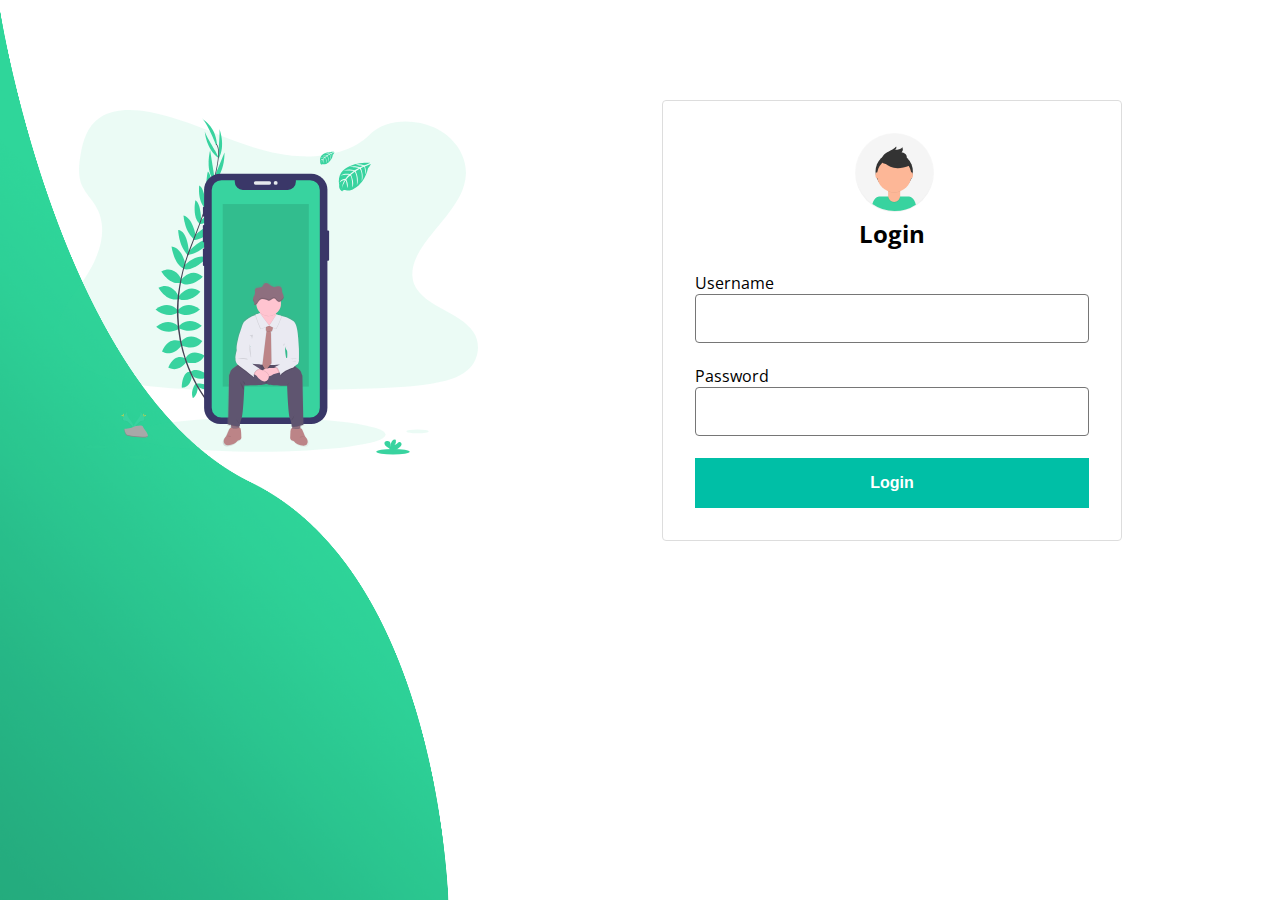
<file: index.html>
<!DOCTYPE html>
<html lang="en">
<head>
    <meta charset="UTF-8">
    <meta http-equiv="X-UA-Compatible" content="IE=edge">
    <meta name="viewport" content="width=device-width, initial-scale=1.0">
    <title>Login</title>
    <link rel="stylesheet" href="style.css">
    <script defer src="login.js"></script>
</head>
<body class="login">
    <div class="styling">
        <img class="wave" src="wave.png">
        <img class="person" src="bg.svg">
    </div>
    <div class="container">
        <img class="avatar" src="avatar.svg">
        <h2 class="text-center">Login</h2>
        <br>
        <form action="dashboard.html" class="loginForm">
            <div class="input-group">
                <label for="username" class="label">Username</label>
                <input type="text" id="username" class="input">
                <span class="error-message"></span>
            </div>
            <br>
            <div class="input-group">
                <label for="password" class="label">Password</label>
                <input type="password" id="password" class="input">
                <span class="error-message"></span>
            </div>
            <br>
            <button class="button" type="submit">Login</button>
        </form>
    </div>
    <script src="login.js"></script>
</body>
</html>
</file>
<file: style.css>
@import url("https://fonts.googleapis.com/css2?family=Open+Sans&display=swap");
* {
  box-sizing: border-box;
}

body {
  font-family: "Open Sans", sans-serif;
  background-color: #fff;
  font-size: 16px;
}

h1,
h2,
h3,
h4,
h5,
h6 {
  padding: 0;
  margin: 0;
}
.wave
{
  position: fixed;
  top:10px;
  left:0;
  bottom:0;
  max-width: 450px;
  height:100%;
  z-index: -1;
}
.person
{
  position: fixed;
  width:420px;
  margin-top:10px;
  margin-left: 50px;
}
.container {
  max-width: 98vw;
  margin: 0 auto;
  padding: 1rem;
  background-color: #fff;
}
.avatar
{
  width: 20%;
  margin-left:160px;
}
.text-center {
  text-align: center;
}

.login .container {
  max-width: 460px;
  margin: 3rem auto;
  padding: 2rem;
  border: 1px solid #ddd;
  border-radius: 0.25rem;
  background-color: #fff;
  margin-right: 150px;
  margin-top: 100px;
  margin-bottom: 150px;
}

.input {
  appearance: none;
  display: block;
  width: 100%;
  color: #333;
  border: 1px solid rbg(180, 180, 180);
  background-color: white;
  padding: 1rem;
  border-radius: 0.25rem;
  border-style: solid;
  border-width: 1px;
}

.input.input-error {
  border: 1px solid red;
}

.input.input-error:focus {
  border: 1px solid red;
}

.input:focus {
  outline: none;
  border: 1px solid;
  background-clip: padding-box;
}

.error-message {
  font-size: 0.85rem;
  color: red;
}

.button {
  background-color:#00BFA6;
  padding: 1rem;
  border: none;
  color: #fff;
  font-weight: bold;
  display: block;
  width: 100%;
  text-align: center;
  cursor: pointer;
  font-size: 1rem;
}

.button:hover {
  filter: brightness(110%);
}
</file>
